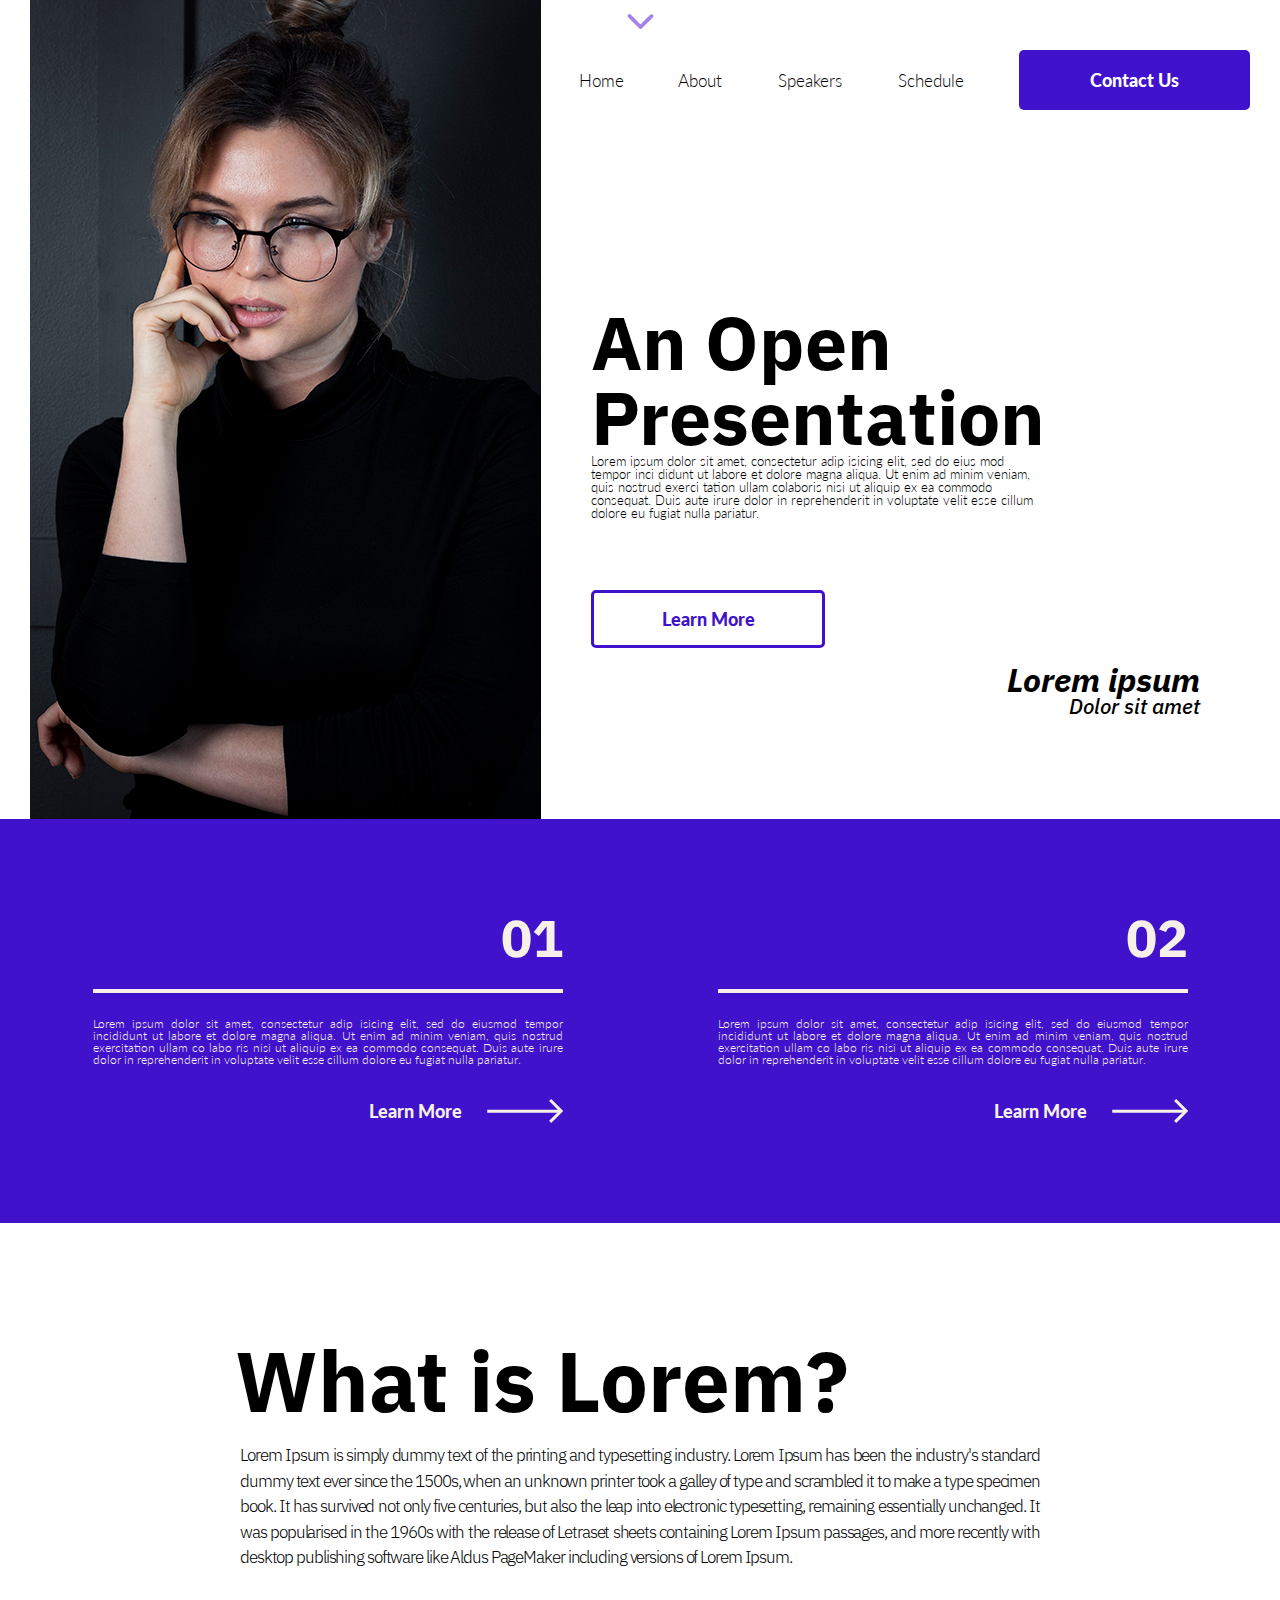
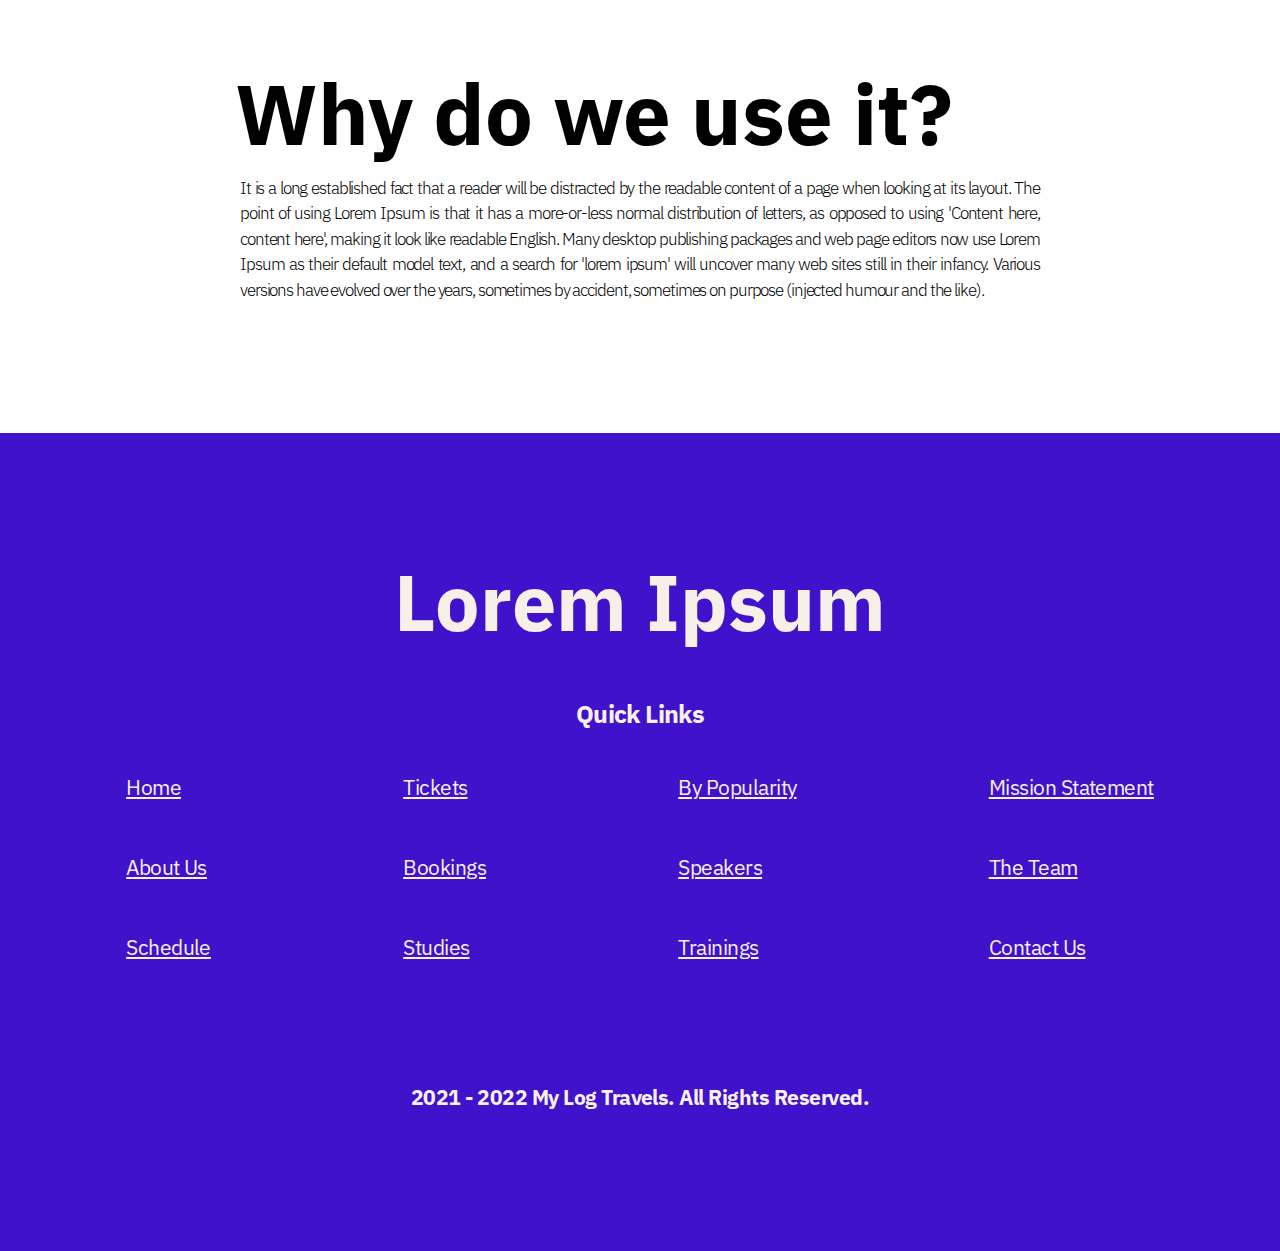
<file: index.html>
<!DOCTYPE html>
<html lang="en">
  <head>
    <meta charset="UTF-8" />
    <meta name="viewport" content="width=device-width, initial-scale=1.0" />
    <title>Flat Design - presentation layout</title>
    <link rel="stylesheet" href="css/style.css" />
  </head>

  <body>
    <div class="wrapper">
      <div class="admin-panel">
        <div class="admin__top-block">
          <div class="admin__top-body">
            <div class="admin__top-row">
              <div class="admin__top-title">Admin panel Login</div>
              <div class="admin__top-login">
                <div class="top-login__title">Username:</div>
                <input
                  type="text"
                  class="top-login__input input-style"
                  placeholder="admin"
                />
              </div>
              <div class="admin__top-pass">
                <div class="top-pass__title">Password:</div>
                <input
                  type="password"
                  class="top-pass__input input-style"
                  placeholder="admin"
                />
              </div>
              <div class="admin__top-button">
                <div class="admin__top-btn">
                  <button class="login">Login</button>
                </div>
                <div class="admin__wrong-height">
                  <div class="wrong__login hidden">
                    This login doesn't exists!
                  </div>
                  <div class="admin__wrong hidden">Wrong password!</div>
                </div>
              </div>
              <div class="admin__down-text-block">
                <div class="admin__down-text">Admin panel</div>
              </div>
            </div>
          </div>
          <div class="admin__down-block">
            <div class="admin__down-arrow">
              <img
                src="img/learn-more/arrow-with-outline.svg"
                alt="arrow down"
              />
            </div>
            <div class="admin__up-arrow hidden">
              <img src="img/learn-more/arrow-with-outline.svg" alt="arrow up" />
            </div>
          </div>
        </div>
      </div>
      <div class="logged">
        <div class="logged-block">
          <div class="logged-title">Admin:</div>
          <div class="logged-text">Logout</div>
        </div>
      </div>
      <header class="header">
        <div class="container">
          <div class="header__menu">
            <nav class="menu">
              <div class="burger__menu">
                <img src="img/menu.svg" alt="burger menu" />
              </div>
              <ul class="menu__list">
                <li class="menu__link home-link">
                  <a href="" class="link__item">Home</a>
                </li>
                <li class="menu__link about-link">
                  <a href="" class="link__item">About</a>
                </li>
                <li class="menu__link speakers-link">
                  <a href="" class="link__item">Speakers</a>
                </li>
                <li class="menu__link schedule-link">
                  <a href="" class="link__item">Schedule</a>
                </li>
                <li class="menu__link contacts__style">
                  <a href="" class="link__item">Contact Us</a>
                </li>
              </ul>
            </nav>
          </div>
        </div>
      </header>
      <main>
        <section class="top">
          <div class="container">
            <div class="top__body">
              <div class="top__image">
                <img src="img/top__image.jpg" alt="Girl photo" />
              </div>
              <div class="top__block">
                <h2 class="top__title">An Open Presentation</h2>
                <p class="top__text">
                  Lorem ipsum dolor sit amet, consectetur adip isicing elit, sed
                  do eius mod tempor inci didunt ut labore et dolore magna
                  aliqua. Ut enim ad minim veniam, quis nostrud exerci tation
                  ullam colaboris nisi ut aliquip ex ea commodo consequat. Duis
                  aute irure dolor in reprehenderit in voluptate velit esse
                  cillum dolore eu fugiat nulla pariatur.
                </p>
                <button class="top__button btn">Learn More</button>
                <div class="learnmore__lorem-text">
                  <h3 class="top__lorem">Lorem ipsum</h3>
                  <p class="top__lorem-small">Dolor sit amet</p>
                </div>
              </div>
            </div>
          </div>
        </section>
        <section class="learnmore">
          <div class="container">
            <div class="learnmore__block">
              <div class="learnmore__row">
                <h2 class="learnmore__title">01</h2>
                <div class="learnmore__divider"></div>
                <div class="learnmore__text">
                  <p>
                    Lorem ipsum dolor sit amet, consectetur adip isicing elit,
                    sed do eiusmod tempor incididunt ut labore et dolore magna
                    aliqua. Ut enim ad minim veniam, quis nostrud exercitation
                    ullam co labo ris nisi ut aliquip ex ea commodo consequat.
                    Duis aute irure dolor in reprehenderit in voluptate velit
                    esse cillum dolore eu fugiat nulla pariatur.
                  </p>
                </div>
                <div class="learnmore__button">
                  <div class="learnmore__button-text">Learn More</div>
                  <div class="learnmore__button-arrow">
                    <img src="img/learn-more/arrow.svg" alt="" />
                  </div>
                </div>
              </div>
              <div class="learnmore__row">
                <h2 class="learnmore__title">02</h2>
                <div class="learnmore__divider"></div>
                <div class="learnmore__text">
                  <p>
                    Lorem ipsum dolor sit amet, consectetur adip isicing elit,
                    sed do eiusmod tempor incididunt ut labore et dolore magna
                    aliqua. Ut enim ad minim veniam, quis nostrud exercitation
                    ullam co labo ris nisi ut aliquip ex ea commodo consequat.
                    Duis aute irure dolor in reprehenderit in voluptate velit
                    esse cillum dolore eu fugiat nulla pariatur.
                  </p>
                </div>
                <div class="learnmore__button">
                  <div class="learnmore__button-text">Learn More</div>
                  <div class="learnmore__button-arrow">
                    <img src="img/learn-more/arrow.svg" alt="" />
                  </div>
                </div>
              </div>
            </div>
          </div>
        </section>
        <section class="news">
          <div class="container">
            <div class="news__edit-button hidden">
              <div class="news__edit-btn">
                <div class="news__new-post">Add New Post</div>
              </div>
            </div>

            <div class="news__post-add-block hidden">
              <div class="news__post-close-button">
                <button class="news__post-close post-btns">Close "x"</button>
              </div>
              <div class="news__post-add-body">
                <div class="news__post-title">Add New Title:</div>
                <input class="news__post-title-input" type="text" />
                <div class="news__post-title">Add New Post:</div>
                <textarea
                  class="news__post-text-input"
                  name="post-text"
                  id=""
                  cols="30"
                  rows="10"
                ></textarea>
                <div class="news__post-buttons">
                  <button class="save-button post-btns">Save</button>
                  <button class="clear-button post-btns">Clear</button>
                </div>
              </div>
            </div>

            <div class="edit__post-add-block edit-block-style hidden">
              <div class="edit__post-close-button edit__post-button-style">
                <button class="edit__post-close post-btns">Close "x"</button>
              </div>
              <div class="edit__post-add-body">
                <div class="edit__post-title">Edit Title:</div>
                <input class="edit__post-title-input" type="text" />
                <div class="edit__post-title">Edit Post:</div>
                <textarea
                  class="edit__post-text-input"
                  name="post-text"
                  id=""
                  cols="30"
                  rows="10"
                ></textarea>
                <div class="edit__post-buttons">
                  <button class="edit-button post-btns">Edit</button>
                  <button class="edit-clear-button post-btns">Clear</button>
                </div>
              </div>
            </div>

            <div class="news__body">
              <div class="news__block">
                <div class="news__title">What is Lorem?</div>
                <div class="news__text">
                  Lorem Ipsum is simply dummy text of the printing and
                  typesetting industry. Lorem Ipsum has been the industry's
                  standard dummy text ever since the 1500s, when an unknown
                  printer took a galley of type and scrambled it to make a type
                  specimen book. It has survived not only five centuries, but
                  also the leap into electronic typesetting, remaining
                  essentially unchanged. It was popularised in the 1960s with
                  the release of Letraset sheets containing Lorem Ipsum
                  passages, and more recently with desktop publishing software
                  like Aldus PageMaker including versions of Lorem Ipsum.
                </div>
                <div class="news__edit-bar hidden">
                  <div class="edit-bar-buttons">
                    <button class="edit-post__btn edit-both-btns">Edit</button>
                    <button class="delete-post__btn edit-both-btns">
                      Delete
                    </button>
                  </div>
                </div>
              </div>
              <div class="news__block">
                <div class="news__title">Why do we use it?</div>
                <div class="news__text">
                  It is a long established fact that a reader will be distracted
                  by the readable content of a page when looking at its layout.
                  The point of using Lorem Ipsum is that it has a more-or-less
                  normal distribution of letters, as opposed to using 'Content
                  here, content here', making it look like readable English.
                  Many desktop publishing packages and web page editors now use
                  Lorem Ipsum as their default model text, and a search for
                  'lorem ipsum' will uncover many web sites still in their
                  infancy. Various versions have evolved over the years,
                  sometimes by accident, sometimes on purpose (injected humour
                  and the like).
                </div>
                <div class="news__edit-bar hidden">
                  <div class="edit-bar-buttons">
                    <button class="edit-post__btn edit-both-btns">Edit</button>
                    <button class="delete-post__btn edit-both-btns">
                      Delete
                    </button>
                  </div>
                </div>
              </div>
            </div>
          </div>
        </section>
      </main>
      <footer class="footer">
        <div class="container">
          <div class="footer__home-btn"></div>
          <div class="footer__block">
            <div class="footer__title">Lorem Ipsum</div>
            <div class="footer__subtitle">Quick Links</div>
            <div class="footer__menu">
              <div class="footer__column">
                <ul class="footer__list">
                  <li class="footer__link">
                    <a href="" class="footer__link-item">Home</a>
                  </li>
                  <li class="footer__link">
                    <a href="" class="footer__link-item">About Us</a>
                  </li>
                  <li class="footer__link">
                    <a href="" class="footer__link-item">Schedule</a>
                  </li>
                </ul>
              </div>
              <div class="footer__column">
                <ul class="footer__list">
                  <li class="footer__link">
                    <a href="" class="footer__link-item">Tickets</a>
                  </li>
                  <li class="footer__link">
                    <a href="" class="footer__link-item">Bookings</a>
                  </li>
                  <li class="footer__link">
                    <a href="" class="footer__link-item">Studies</a>
                  </li>
                </ul>
              </div>
              <div class="footer__column">
                <ul class="footer__list">
                  <li class="footer__link">
                    <a href="" class="footer__link-item">By Popularity</a>
                  </li>
                  <li class="footer__link">
                    <a href="" class="footer__link-item">Speakers</a>
                  </li>
                  <li class="footer__link">
                    <a href="" class="footer__link-item">Trainings</a>
                  </li>
                </ul>
              </div>
              <div class="footer__column">
                <ul class="footer__list">
                  <li class="footer__link">
                    <a href="" class="footer__link-item">Mission Statement</a>
                  </li>
                  <li class="footer__link">
                    <a href="" class="footer__link-item">The Team</a>
                  </li>
                  <li class="footer__link">
                    <a href="" class="footer__link-item">Contact Us</a>
                  </li>
                </ul>
              </div>
            </div>
            <div class="footer__rights">
              2021 - 2022 My Log Travels. All Rights Reserved.
            </div>
          </div>
        </div>
      </footer>
    </div>
    <script src="js/adminForm.js"></script>
    <script src="js/editPanel.js"></script>
    <script src="js/editBar.js"></script>
  </body>
</html>
</file>
<file: css/style.css>
@charset "UTF-8";
/*Обнуление*/
@import url("https://fonts.googleapis.com/css2?family=IBM+Plex+Sans:ital,wght@0,200;0,400;0,700;1,600;1,700&family=Lato:wght@300;400;700;900&display=swap");

* {
  padding: 0;
  margin: 0;
  border: 0;
}

*,
*:before,
*:after {
  -webkit-box-sizing: border-box;
  box-sizing: border-box;
}

:focus,
:active {
  outline: none;
}

a:focus,
a:active {
  outline: none;
}

nav,
footer,
header,
aside {
  display: block;
}

html,
body {
  height: 100%;
  width: 100%;
  font-size: 100%;
  line-height: 1;
  font-size: 14px;
  -ms-text-size-adjust: 100%;
  -moz-text-size-adjust: 100%;
  -webkit-text-size-adjust: 100%;
}

input,
button,
textarea {
  font-family: inherit;
}

input::-ms-clear {
  display: none;
}

button {
  cursor: pointer;
}

button::-moz-focus-inner {
  padding: 0;
  border: 0;
}

a,
a:visited {
  text-decoration: none;
}

a:hover {
  text-decoration: none;
}

ul li {
  list-style: none;
}

img {
  vertical-align: top;
}

h1,
h2,
h3,
h4,
h5,
h6 {
  font-size: inherit;
  font-weight: 400;
}

/*---------------------------------------------------------*/
body {
  font-family: Lato, sans-serif;
  font-weight: 300;
  font-size: 13px;
  color: #000;
}

.wrapper {
  min-height: 100%;
  overflow: hidden;
}

.container {
  max-width: 1250px;
  padding: 0 15px;
  margin: 0 auto;
}

.hidden {
  display: none;
}

/* --- ADMIN ----------------------------*/
.admin-panel {
  position: fixed;
  top: -275px;
  left: 50%;
  transform: translateX(-50%);
  z-index: 60;
  -webkit-transition: top 0.1s linear;
  transition: top 0.1s linear;
}

.admin__top-block {
  display: -webkit-box;
  display: -ms-flexbox;
  display: flex;
  -webkit-box-orient: vertical;
  -webkit-box-direction: normal;
  -ms-flex-direction: column;
  flex-direction: column;
  -webkit-box-align: center;
  -ms-flex-align: center;
  align-items: center;
}

.admin__top-body {
  background-color: rgba(64, 18, 203, 0.95);
  border-right: 3px solid rgba(255, 255, 255, 0.5019607843);
  border-left: 3px solid rgba(255, 255, 255, 0.5019607843);
  border-bottom: 3px solid rgba(255, 255, 255, 0.5019607843);
  width: 325px;
  padding: 50px 0 15px;
  display: -webkit-box;
  display: -ms-flexbox;
  display: flex;
  -webkit-box-pack: center;
  -ms-flex-pack: center;
  justify-content: center;
  border-radius: 0 0 15px 15px;
}

.admin__top-row {
  display: -webkit-box;
  display: -ms-flexbox;
  display: flex;
  -webkit-box-orient: vertical;
  -webkit-box-direction: normal;
  -ms-flex-direction: column;
  flex-direction: column;
  -webkit-box-align: center;
  -ms-flex-align: center;
  align-items: center;
}

.admin__top-title {
  margin-bottom: 20px;
  color: #ffffff;
  font-weight: 700;
  font-family: "IBM Plex Sans";
  font-size: 16px;
  text-align: center;
}

.admin__defalut p {
  color: ye;
  margin-top: 5px;
}

.admin__defalut span {
  color: white;
  font-weight: 400;
}

.top-login__title {
  color: #fff;
  margin-bottom: 5px;
}

.top-login__input,
.input-style {
  padding: 2px 5px;
  font-weight: 400;
  border-radius: 5px;
}

.top-pass__title {
  color: #fff;
  margin: 5px 0;
}

.admin__top-button {
  margin-top: 10px;
  display: -webkit-box;
  display: -ms-flexbox;
  display: flex;
  -webkit-box-orient: vertical;
  -webkit-box-direction: normal;
  -ms-flex-direction: column;
  flex-direction: column;
  -webkit-box-align: center;
  -ms-flex-align: center;
  align-items: center;
}

.admin__wrong-height {
  height: 18px;
}

.admin__wrong,
.wrong__login {
  margin-top: 5px;
  color: rgb(255, 109, 109);
}

.login {
  padding: 5px 10px;
  border-radius: 10px;
}

.login:hover {
  background-color: rgb(251, 250, 255);
  -webkit-transition: all 0.1s linear;
  transition: all 0.1s linear;
}

.admin__down-block {
  display: -webkit-box;
  display: -ms-flexbox;
  display: flex;
  -webkit-box-orient: vertical;
  -webkit-box-direction: normal;
  -ms-flex-direction: column;
  flex-direction: column;
  -webkit-box-align: center;
  -ms-flex-align: center;
  align-items: center;
}

.admin__down-text-block {
  height: 13px;
  margin-top: 20px;
}

.admin__down-text {
  font-weight: 700;
  color: #fff;
  cursor: pointer;
}

.admin__down-text:hover {
  text-decoration: underline;
}

.admin__down-arrow {
  margin-top: 15px;
  cursor: pointer;
}

.admin__down-arrow:hover {
  opacity: 0.8;
  -webkit-transition: all 0.1s linear;
  transition: all 0.1s linear;
}

.admin__down-arrow img {
  width: 30px;
  opacity: 0.5;
}

.admin__up-arrow {
  margin-top: 15px;
  -webkit-transform: rotate(180deg);
  transform: rotate(180deg);
  cursor: pointer;
}

.admin__up-arrow img {
  width: 30px;
  opacity: 0.5;
}

/* --- LOGGED ----------------------------*/
.logged {
  position: fixed;
  top: -45px;
  -webkit-transition: top 0.1s ease;
  transition: top 0.1s ease;
  right: 2%;
  z-index: 70;
}

.logged-block {
  display: -webkit-box;
  display: -ms-flexbox;
  display: flex;
  font-size: 16px;
  background-color: #4012cb;
  color: #fff;
  padding: 10px 20px;
  border: 3px solid rgba(255, 255, 255, 0.5019607843);
  border-radius: 0 0 10px 10px;
}

.logged-title {
  font-weight: 700;
}

.logged-text {
  cursor: pointer;
  margin-left: 5px;
}

.logged-text:hover {
  text-decoration: underline;
}

/* --- HEADER ----------------------------*/
.header {
}

.header__menu {
  position: relative;
  font-size: 17px;
}

.menu {
  position: absolute;
  top: 50px;
  right: 0;

  padding-left: 10px;
  background-color: white;
  border-radius: 7px;
}

.menu__list {
  display: -webkit-box;
  display: -ms-flexbox;
  display: flex;
  -webkit-box-align: center;
  -ms-flex-align: center;
  align-items: center;
}

.menu__link {
  position: relative;
}

.menu__link a {
  color: inherit;
}

.menu__link:hover:not(:last-child) {
  font-weight: 900;
  font-size: 17px;
  -webkit-transition: font-weight 0.1s linear;
  transition: font-weight 0.1s linear;
  -webkit-transition: font-size 0.1s linear;
  transition: font-size 0.1s linear;
}

.menu__link:hover:not(:last-child):after {
  position: absolute;
  bottom: -15px;
  left: 0;
  content: "";
  display: block;
  width: 110%;
  height: 3px;
  background-color: #4012cb;
}

.menu__link:not(:last-child) {
  margin-right: 55px;
}

.home-link {
  width: 44.27px;
}

.about-link {
  width: 44.7px;
}

.speakers-link {
  width: 65.55px;
}

.schedule-link {
  width: 65.72px;
}

.contacts__style {
  font-weight: 900;
  font-size: 18px;
  white-space: nowrap;
}

.contacts__style a {
  display: inline-block;
  background-color: #4012cb;
  border-radius: 5px;
  padding: 21px 71px;
  color: #fff;
}

.contacts__style :hover {
  background-color: #4b17e6;
  -webkit-transition: background-color 0.1s linear;
  transition: background-color 0.1s linear;
}

.burger__menu {
  display: none;
}

.burger__menu img {
  width: 40px;
  height: 40px;
}

@media (max-width: 710px) {
  .menu__list {
    display: none;
  }

  .burger__menu {
    display: block;
  }
}

/* --- TOP ----------------------------*/
.top {
}

.top__body {
  display: -webkit-box;
  display: -ms-flexbox;
  display: flex;
}

.top__block {
  width: 100%;
  margin-top: 305px;
  padding: 0 50px;
}

.top__title {
  color: #000000;
  font-family: "IBM Plex Sans";
  font-size: 75px;
  font-weight: 700;
  text-align: left;
}

.top__text {
  max-width: 448px;
  color: #000000;
  font-family: Lato;
  font-size: 13px;
  font-weight: 300;
  text-align: left;
}

.top__button {
  margin-top: 70px;
  background-color: inherit;
}

.btn {
  width: 234px;
  height: 58px;
  border-radius: 5px;
  border: 3px solid #4012cb;
  color: #4012cb;
  font-family: "Lato";
  font-size: 18px;
  font-weight: 900;
  text-align: center;
}

.btn:hover {
  background-color: #4012cb;
  color: #fff;
  -webkit-transition: background-color 0.1s linear;
  transition: background-color 0.1s linear;
}

.top__lorem {
  color: #000000;
  font-family: "IBM Plex Sans";
  font-size: 33px;
  font-weight: 700;
  font-style: italic;
  text-align: right;
}

.top__lorem-small {
  color: #000000;
  font-family: "IBM Plex Sans";
  font-style: italic;
  font-size: 21px;
  font-weight: 500;
  text-align: right;
}

.learnmore__lorem-text {
  margin-top: 15px;
}

/* --- LEARN ----------------------------*/
.learnmore {
  background-color: #4012cb;
  padding: 93px 0 100px;
}

.learnmore__block {
  display: -webkit-box;
  display: -ms-flexbox;
  display: flex;
  margin: 0 -15px;
  -ms-flex-pack: distribute;
  justify-content: space-around;
}

.learnmore__row {
  -webkit-box-flex: 0;
  -ms-flex: 0 1 50%;
  flex: 0 1 50%;
  padding: 0 15px;
  max-width: 500px;
}

.learnmore__title {
  text-align: right;
  color: #f7f0e8;
  font-family: "IBM Plex Sans";
  font-size: 52px;
  font-weight: 700;
}

.learnmore__divider {
  width: 470px;
  height: 4px;
  background-color: #f7f0e8;
  margin: 25px 0;
}

.learnmore__text {
  text-align: justify;
  color: #f7f0e8;
  font-size: 12px;
  font-weight: 300;
}

.learnmore__button {
  display: -webkit-box;
  display: -ms-flexbox;
  display: flex;
  -webkit-box-pack: end;
  -ms-flex-pack: end;
  justify-content: end;
  -webkit-box-align: center;
  -ms-flex-align: center;
  align-items: center;
  margin-top: 33px;
}

.learnmore__button-text {
  color: #f7f0e8;
  font-weight: 900;
  font-size: 18px;
  line-height: 14.6px;
}

.learnmore__button-arrow {
  margin-left: 25px;
}

@media (max-width: 1080px) {
  .learnmore__row {
    max-width: 100%;
  }

  .learnmore__divider {
    width: 100%;
  }
}

@media (max-width: 580px) {
  .learnmore__block {
    flex-direction: column;
  }
}

/* --- NEWS ----------------------------*/
.news {
  padding: 115px 0 130px;
  position: relative;
}

.news__edit-btn {
  display: flex;
  justify-content: end;
  margin-bottom: 15px;
}

.news__new-post {
  padding: 10px 15px;
  font-size: 18px;
  background-color: #4012cb;
  color: #fff;
  border-radius: 15px;
  font-weight: 400;
  width: 145px;
  text-align: center;
  cursor: pointer;
}

.news__new-post:hover {
  text-decoration: underline;
}

/* -------------------------- */
.news__post-add-block,
.edit-block-style {
  position: absolute;
  top: 100px;
  margin-left: auto;
  margin-right: auto;
  left: 0;
  right: 0;
  background-color: rgba(64, 18, 203, 0.95);
  border: 3px solid rgba(255, 255, 255, 0.5019607843);
  border-radius: 15px;
  padding: 25px 50px 40px;
  max-width: 600px;
}

.news__post-close-button,
.edit__post-button-style {
  display: -webkit-box;
  display: -ms-flexbox;
  display: flex;
  -webkit-box-pack: end;
  -ms-flex-pack: end;
  justify-content: end;
}

.news__post-title,
.edit__post-title {
  color: #fff;
  margin-bottom: 5px;
  font-size: 16px;
}

.news__post-title:not(:first-child),
.edit__post-title:not(:first-child) {
  margin-top: 10px;
}

.news__post-title-input,
.edit__post-title-input {
  padding: 2px 5px;
  font-weight: 400;
  border-radius: 5px;
  width: 494px;
}

.news__post-text-input,
.edit__post-text-input {
  padding: 5px;
  font-weight: 400;
  border-radius: 5px;
  width: 494px;
  height: 100px;
  resize: none;
}

.post-btns {
  padding: 5px 10px;
  border-radius: 10px;
  background-color: rgba(64, 18, 203, 0.95);
  border: 2px solid rgba(255, 255, 255, 0.5019607843);
  color: #fff;
  font-weight: 700;
}

.post-btns:hover {
  background-color: rgb(57, 14, 185);
  -webkit-transition: all 0.1s linear;
  transition: all 0.1s linear;
}

.news__post-buttons,
.edit__post-buttons {
  margin-top: 10px;
}

.clear-button {
  margin-left: 2px;
}

/* -------------------------- */
.news__body {
  max-width: 800px;
  margin: 0 auto;
}

.news__block:not(:first-child) {
  margin-top: 100px;
}

.news__title {
  color: #000000;
  font-family: "IBM Plex Sans";
  font-size: 85px;
  font-weight: 700;
  margin: 0 0 15px -5px;
}

.news__text {
  color: #000000;
  font-family: "IBM Plex Sans";
  font-size: 17px;
  letter-spacing: -1.11px;
  text-align: justify;
  line-height: 1.5;
  margin-top: 20px;
}

.news__edit-bar {
  margin-top: 20px;
  border-right: 2px solid rgba(64, 18, 203, 0.95);
  border-left: 2px solid rgba(64, 18, 203, 0.95);
  border-bottom: 2px solid rgba(64, 18, 203, 0.95);
  border-radius: 0 0 15px 15px;
}

.edit-bar-buttons {
  padding: 0 10px 10px;
  display: -webkit-box;
  display: -ms-flexbox;
  display: flex;
  -webkit-box-pack: end;
  -ms-flex-pack: end;
  justify-content: end;
}

.edit-both-btns {
  background-color: transparent;
  font-weight: 400;
  color: rgb(64, 18, 203);
  font-size: 18px;
}

.edit-both-btns:hover {
  text-decoration: underline;
}

.edit-both-btns:last-child {
  margin: 0 5px 0 15px;
}

/* --- FOOTER ----------------------------*/
.footer {
  background-color: #4012cb;
  padding: 129px 0;
}

.footer__block {
  color: #fff;
}

.footer__title {
  color: #f7f0e8;
  font-family: "IBM Plex Sans";
  font-size: 79px;
  font-weight: 700;
  text-align: center;
  line-height: 79.76px;
}

.footer__subtitle {
  color: #f7f0e8;
  font-family: "IBM Plex Sans";
  font-size: 25px;
  font-weight: 700;
  line-height: 50.09px;
  text-align: center;
  letter-spacing: -0.63px;
  margin: 47px 0 23px;
}

.footer__menu {
  display: -webkit-box;
  display: -ms-flexbox;
  display: flex;
  -ms-flex-pack: distribute;
  justify-content: space-around;
}

.footer__link {
  color: #f7f0e8;
  font-family: "IBM Plex Sans";
  font-size: 21px;
  font-weight: 400;
  line-height: 50.09px;
  text-align: left;
  text-decoration: underline;
  letter-spacing: -0.52px;
}

.footer__link:not(:last-child) {
  margin-bottom: 30px;
}

.footer__link :hover {
  color: rgba(247, 240, 232, 0.7137254902);
  -webkit-transition: color 0.1s linear;
  transition: color 0.1s linear;
}

.footer__link-item {
  color: inherit;
}

.footer__rights {
  color: #f7f0e8;
  font-family: "IBM Plex Sans";
  font-size: 21px;
  font-weight: 700;
  line-height: 50.02px;
  text-align: center;
  letter-spacing: -0.52px;
  margin-top: 100px;
}

@media (max-width: 1044px) {
  .top__title {
    font-size: 60px;
  }

  .top__block {
    margin-top: 205px;
    padding: 0 50px;
  }

  .top__image {
    height: 630px;
    width: 100%;
    overflow: hidden;
  }
}

@media (max-width: 848px) {
  .top__image {
    display: none;
  }

  .top__block {
    padding-bottom: 15px;
  }

  .top__text {
    margin-top: 15px;
  }

  .learnmore {
    padding: 50px 0;
  }

  .news {
    padding: 50px 0;
  }

  .news__title {
    font-size: 48px;
  }

  .news__text {
    font-size: 18px;
  }

  .news__block:not(:first-child) {
    margin-top: 50px !important;
  }

  .footer {
    padding: 50px 0;
  }

  .news__new-post {
    top: 20px;
    right: 15px;
  }
}

@media (max-width: 710px) {
  .top__block {
    margin-top: 105px;
  }
}

@media (max-width: 640px) {
  .footer {
    padding: 50px 0;
  }

  .footer__subtitle {
    line-height: 2;
    margin: 0;
  }
  .footer__title {
    font-size: 36px;
  }
  .footer__menu {
    flex-direction: column;
    align-items: center;
  }

  .footer__link {
    margin-bottom: 0 !important;
    text-align: center;
    font-size: 14px;
    line-height: 2;
  }

  .footer__rights {
    line-height: 2;
    margin: 15px;
  }
}

@media (max-width: 630px) {
  .news__post-add-block,
  .edit-block-style {
    margin: 0 15px;
  }

  .news__post-add-block input,
  .edit-block-style input {
    width: 100%;
  }

  .news__post-add-block textarea,
  .edit-block-style textarea {
    width: 100%;
  }
}

@media (max-width: 464px) {
  .top__title {
    font-size: 40px;
  }
}
</file>
